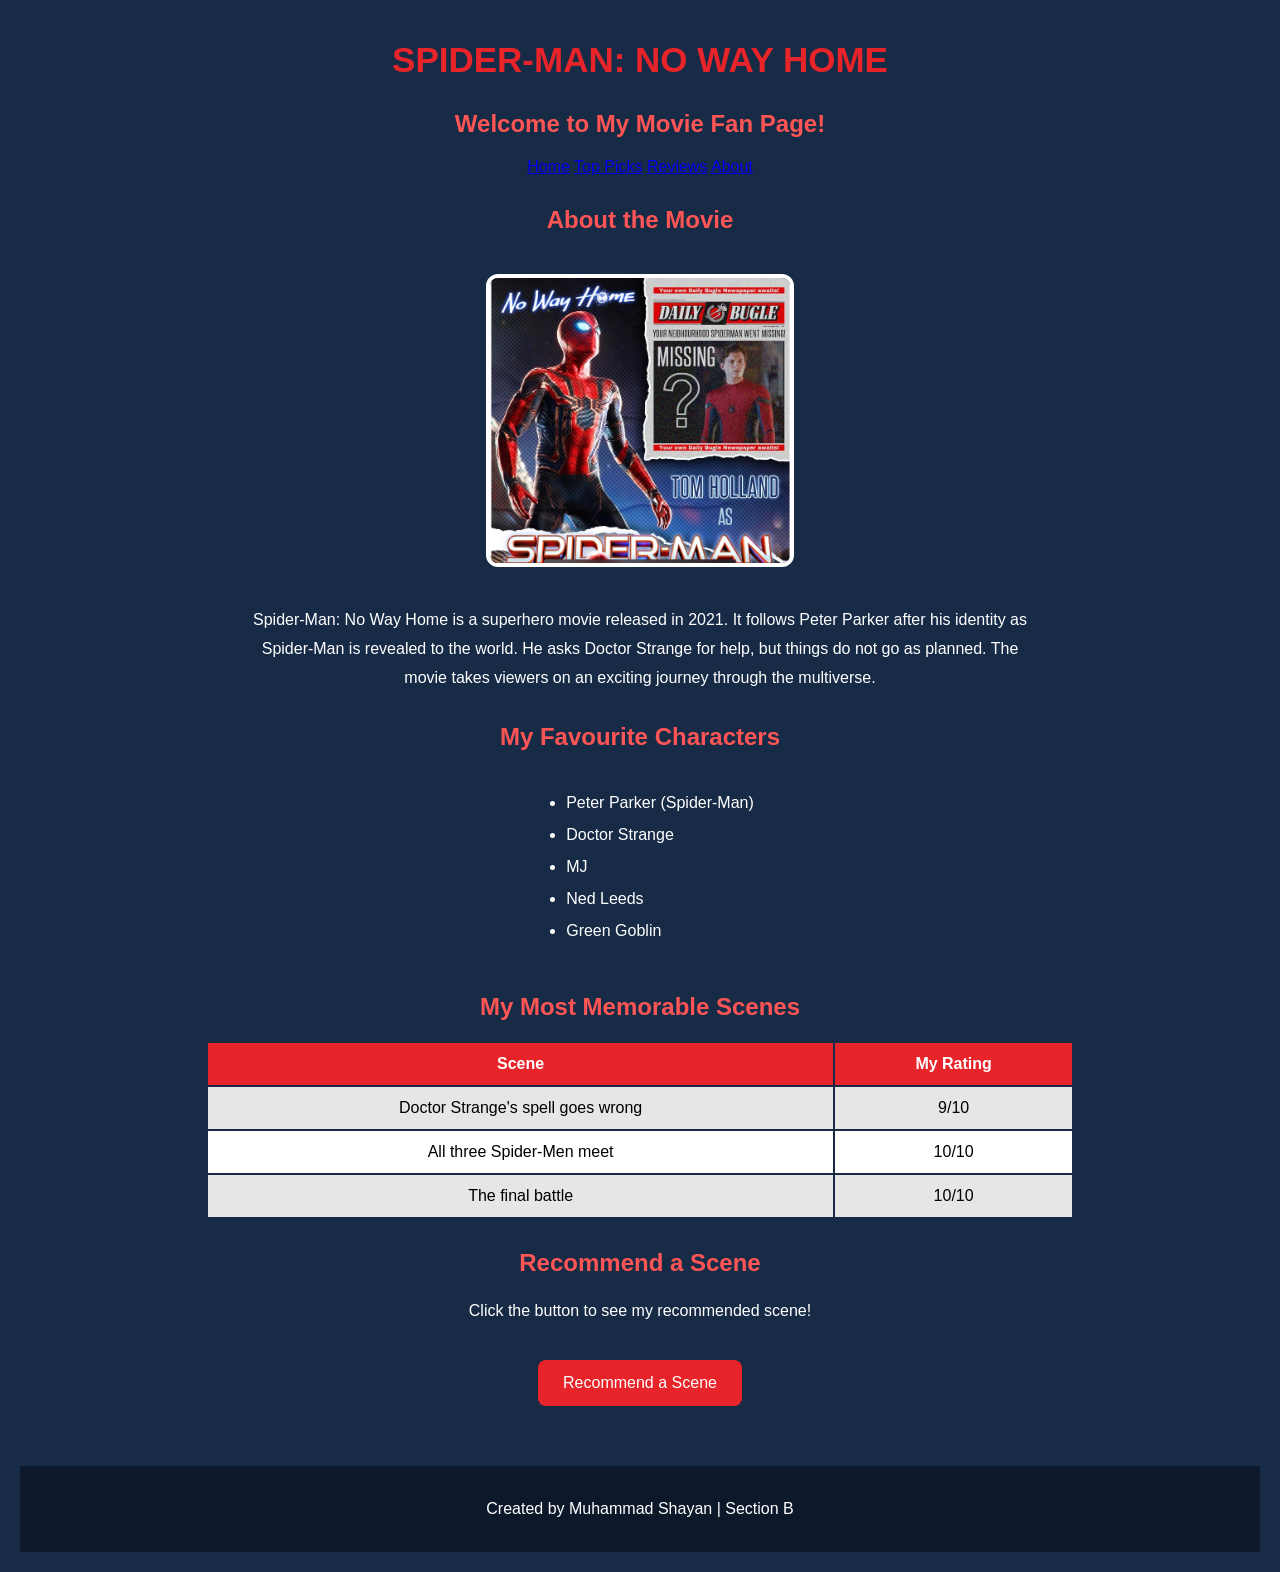
<file: B_26i3068_lab11/Movie_fanpage/index.html>
<!--
Name: Muhammad Shayan
Roll Number: i263068
Section: B
Theme: Movie Fan Page
-->

<!DOCTYPE html>
<html lang="en">

<head>
    <meta charset="UTF-8">
    <meta name="viewport" content="width=device-width, initial-scale=1.0">

    <title>Spider-Man: No Way Home</title>

    <link rel="stylesheet" href="style.css">
</head>

<body>

    <header>
        <h1>SPIDER-MAN: NO WAY HOME</h1>
        <h2>Welcome to My Movie Fan Page!</h2>
    </header>
    <nav>
    <a href="index.html">Home</a>
    <a href="toppicks.html">Top Picks</a>
    <a href="reviews.html">Reviews</a>
    <a href="about.html">About</a>
     </nav>
    <main>

        <h2>About the Movie</h2>

        <img src="image/spiderman.png.png" alt="Spider-Man">

        <p>
            Spider-Man: No Way Home is a superhero movie released in 2021.
            It follows Peter Parker after his identity as Spider-Man is
            revealed to the world. He asks Doctor Strange for help, but
            things do not go as planned. The movie takes viewers on an
            exciting journey through the multiverse.
        </p>

        <h2>My Favourite Characters</h2>

        <ul>
            <li>Peter Parker (Spider-Man)</li>
            <li>Doctor Strange</li>
            <li>MJ</li>
            <li>Ned Leeds</li>
            <li>Green Goblin</li>
        </ul>

        <h2>My Most Memorable Scenes</h2>

        <table border="1">

            <tr>
                <th>Scene</th>
                <th>My Rating</th>
            </tr>

            <tr>
                <td>Doctor Strange's spell goes wrong</td>
                <td>9/10</td>
            </tr>

            <tr>
                <td>All three Spider-Men meet</td>
                <td>10/10</td>
            </tr>

            <tr>
                <td>The final battle</td>
                <td>10/10</td>
            </tr>

        </table>

        <h2>Recommend a Scene</h2>

        <p>Click the button to see my recommended scene!</p>

        <button onclick="recommendScene()">
            Recommend a Scene
        </button>

    </main>

    <footer>
        <p>Created by Muhammad Shayan | Section B</p>
    </footer>

    <script>

        function recommendScene() {

            console.log("Spider-Man scene recommended!");

            window.alert(
                "I recommend the scene where all three Spider-Men meet!"
            );

        }

    </script>

</body>
</html>
</file>
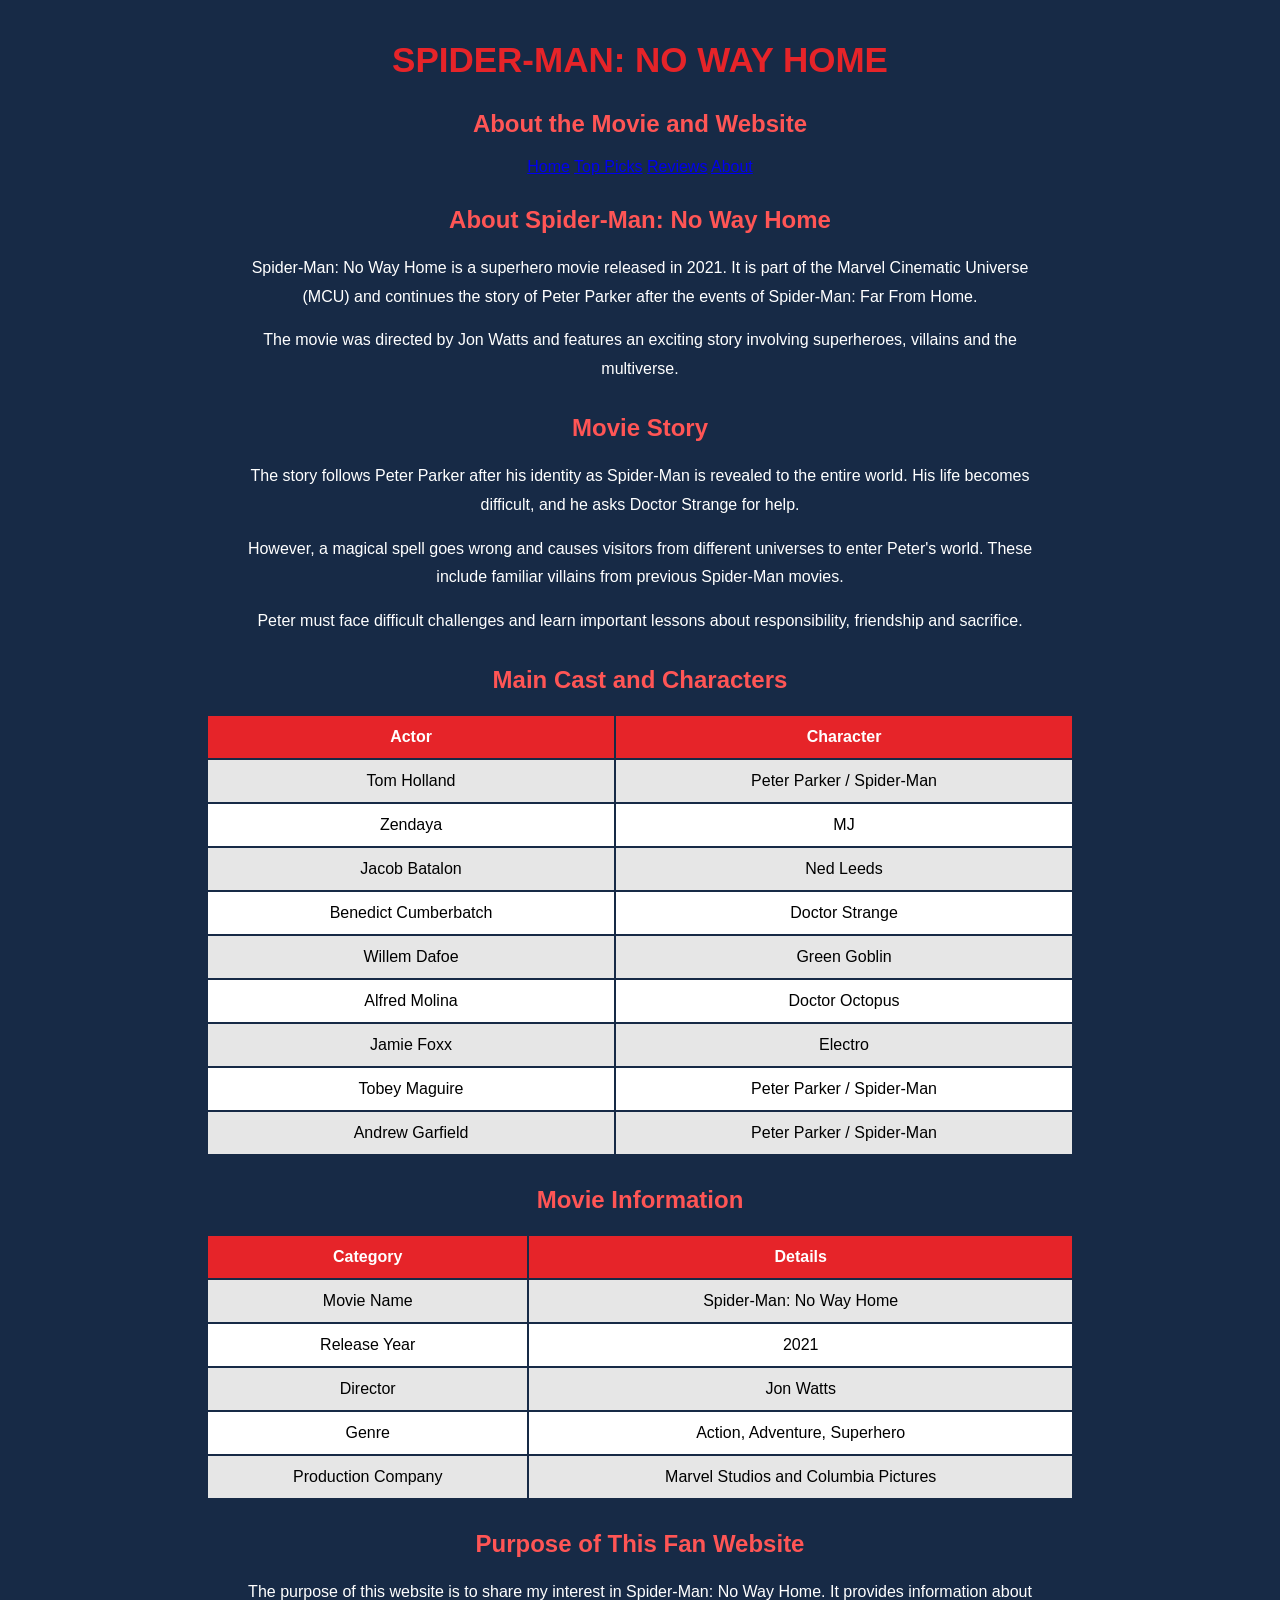
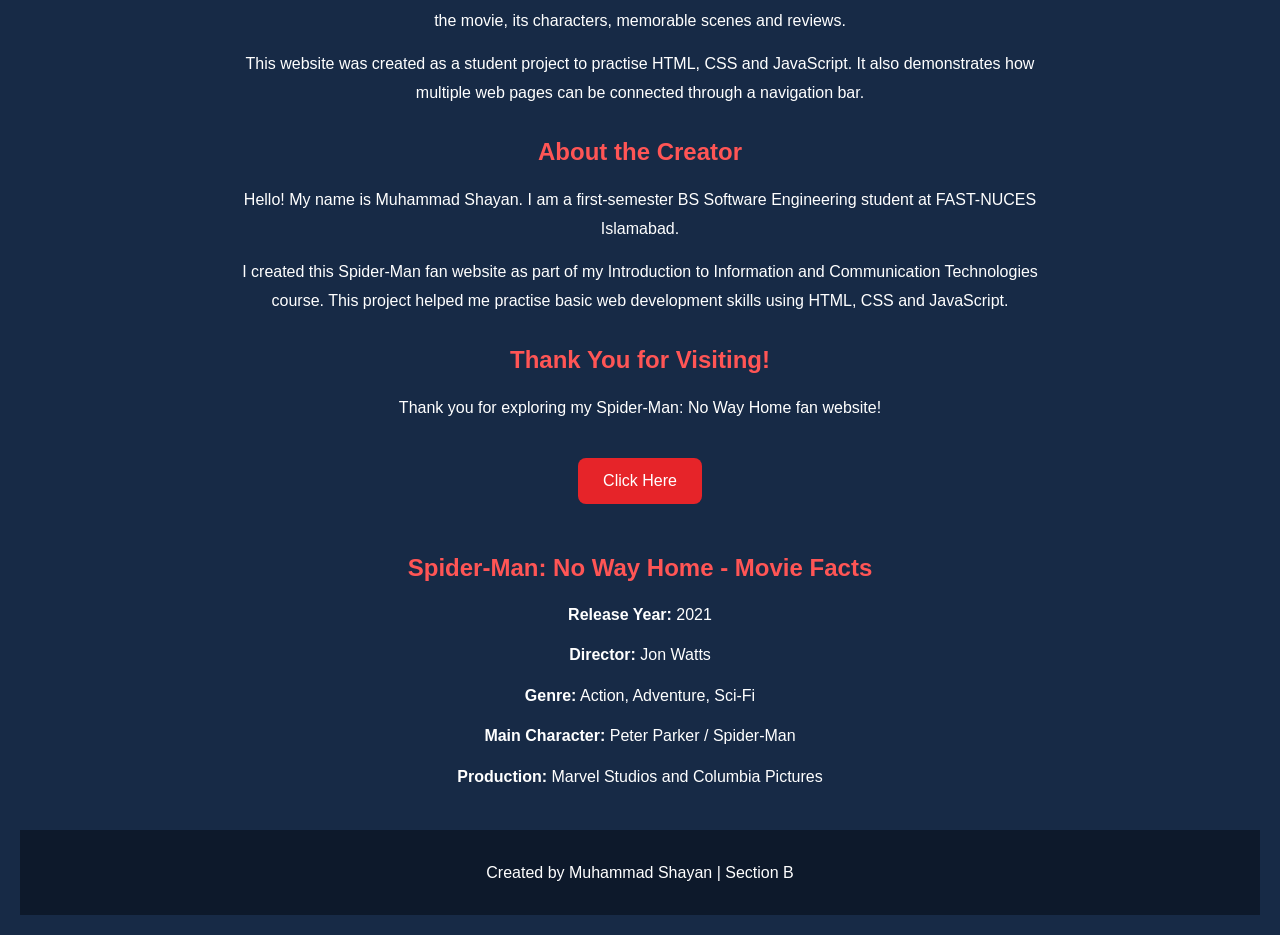
<file: about.html>
<!DOCTYPE html>
<html lang="en">

<head>
    <meta charset="UTF-8">
    <meta name="viewport" content="width=device-width, initial-scale=1.0">

    <title>About | Spider-Man: No Way Home</title>

    <link rel="stylesheet" href="style.css">
</head>

<body>

    <!-- Header -->
    <header>
        <h1>SPIDER-MAN: NO WAY HOME</h1>
        <h2>About the Movie and Website</h2>
    </header>


    <!-- Navigation Bar -->
    <nav>
        <a href="index.html">Home</a>
        <a href="toppicks.html">Top Picks</a>
        <a href="reviews.html">Reviews</a>
        <a href="about.html">About</a>
    </nav>


    <main>

        <!-- About the Movie -->
        <h2>About Spider-Man: No Way Home</h2>

        <p>
            Spider-Man: No Way Home is a superhero movie
            released in 2021. It is part of the Marvel
            Cinematic Universe (MCU) and continues the story
            of Peter Parker after the events of Spider-Man:
            Far From Home.
        </p>

        <p>
            The movie was directed by Jon Watts and features
            an exciting story involving superheroes,
            villains and the multiverse.
        </p>


        <!-- Movie Story -->
        <h2>Movie Story</h2>

        <p>
            The story follows Peter Parker after his identity
            as Spider-Man is revealed to the entire world.
            His life becomes difficult, and he asks
            Doctor Strange for help.
        </p>

        <p>
            However, a magical spell goes wrong and causes
            visitors from different universes to enter
            Peter's world. These include familiar villains
            from previous Spider-Man movies.
        </p>

        <p>
            Peter must face difficult challenges and learn
            important lessons about responsibility,
            friendship and sacrifice.
        </p>


        <!-- Main Cast -->
        <h2>Main Cast and Characters</h2>

        <table border="1">

            <tr>
                <th>Actor</th>
                <th>Character</th>
            </tr>

            <tr>
                <td>Tom Holland</td>
                <td>Peter Parker / Spider-Man</td>
            </tr>

            <tr>
                <td>Zendaya</td>
                <td>MJ</td>
            </tr>

            <tr>
                <td>Jacob Batalon</td>
                <td>Ned Leeds</td>
            </tr>

            <tr>
                <td>Benedict Cumberbatch</td>
                <td>Doctor Strange</td>
            </tr>

            <tr>
                <td>Willem Dafoe</td>
                <td>Green Goblin</td>
            </tr>

            <tr>
                <td>Alfred Molina</td>
                <td>Doctor Octopus</td>
            </tr>

            <tr>
                <td>Jamie Foxx</td>
                <td>Electro</td>
            </tr>

            <tr>
                <td>Tobey Maguire</td>
                <td>Peter Parker / Spider-Man</td>
            </tr>

            <tr>
                <td>Andrew Garfield</td>
                <td>Peter Parker / Spider-Man</td>
            </tr>

        </table>


        <!-- Movie Information -->
        <h2>Movie Information</h2>

        <table border="1">

            <tr>
                <th>Category</th>
                <th>Details</th>
            </tr>

            <tr>
                <td>Movie Name</td>
                <td>Spider-Man: No Way Home</td>
            </tr>

            <tr>
                <td>Release Year</td>
                <td>2021</td>
            </tr>

            <tr>
                <td>Director</td>
                <td>Jon Watts</td>
            </tr>

            <tr>
                <td>Genre</td>
                <td>Action, Adventure, Superhero</td>
            </tr>

            <tr>
                <td>Production Company</td>
                <td>Marvel Studios and Columbia Pictures</td>
            </tr>

        </table>


        <!-- Purpose of Website -->
        <h2>Purpose of This Fan Website</h2>

        <p>
            The purpose of this website is to share my
            interest in Spider-Man: No Way Home.
            It provides information about the movie,
            its characters, memorable scenes and reviews.
        </p>

        <p>
            This website was created as a student project
            to practise HTML, CSS and JavaScript.
            It also demonstrates how multiple web pages
            can be connected through a navigation bar.
        </p>


        <!-- About Creator -->
        <h2>About the Creator</h2>

        <p>
            Hello! My name is Muhammad Shayan.
            I am a first-semester BS Software Engineering
            student at FAST-NUCES Islamabad.
        </p>

        <p>
            I created this Spider-Man fan website as part
            of my Introduction to Information and
            Communication Technologies course.
            This project helped me practise basic web
            development skills using HTML, CSS and JavaScript.
        </p>


        <!-- JavaScript Button -->
        <h2>Thank You for Visiting!</h2>

        <p>
            Thank you for exploring my Spider-Man:
            No Way Home fan website!
        </p>

        <button onclick="showMessage()">
            Click Here
        </button>

    </main>

    <section class="movie-facts">
    <h2>Spider-Man: No Way Home - Movie Facts</h2>

    <p><strong>Release Year:</strong> 2021</p>
    <p><strong>Director:</strong> Jon Watts</p>
    <p><strong>Genre:</strong> Action, Adventure, Sci-Fi</p>
    <p><strong>Main Character:</strong> Peter Parker / Spider-Man</p>
    <p><strong>Production:</strong> Marvel Studios and Columbia Pictures</p>
     </section>
    <!-- Footer -->
    <footer>
        <p>Created by Muhammad Shayan | Section B</p>
    </footer>


    <!-- JavaScript -->
    <script>

        function showMessage() {

            alert(
                "Thank you for visiting my Spider-Man: No Way Home fan website!"
            );

        }

    </script>

</body>
</html>
</file>
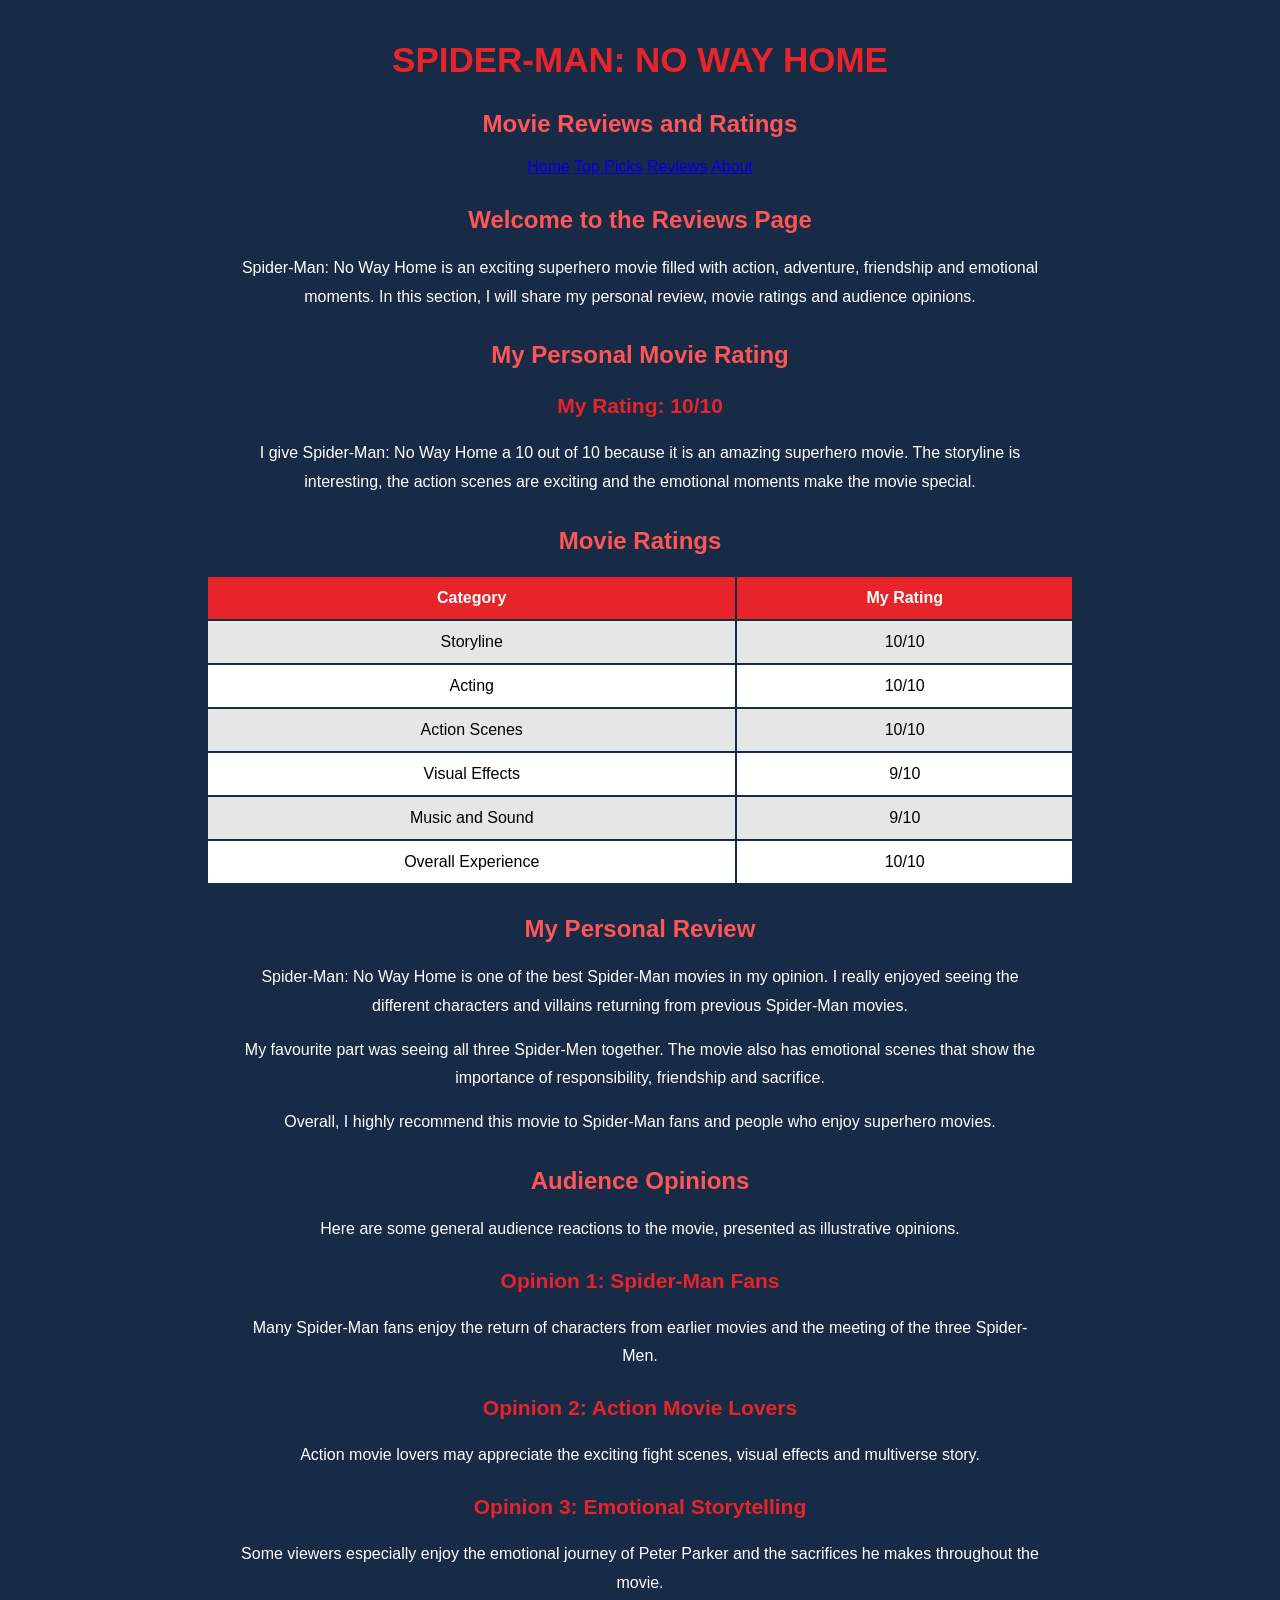
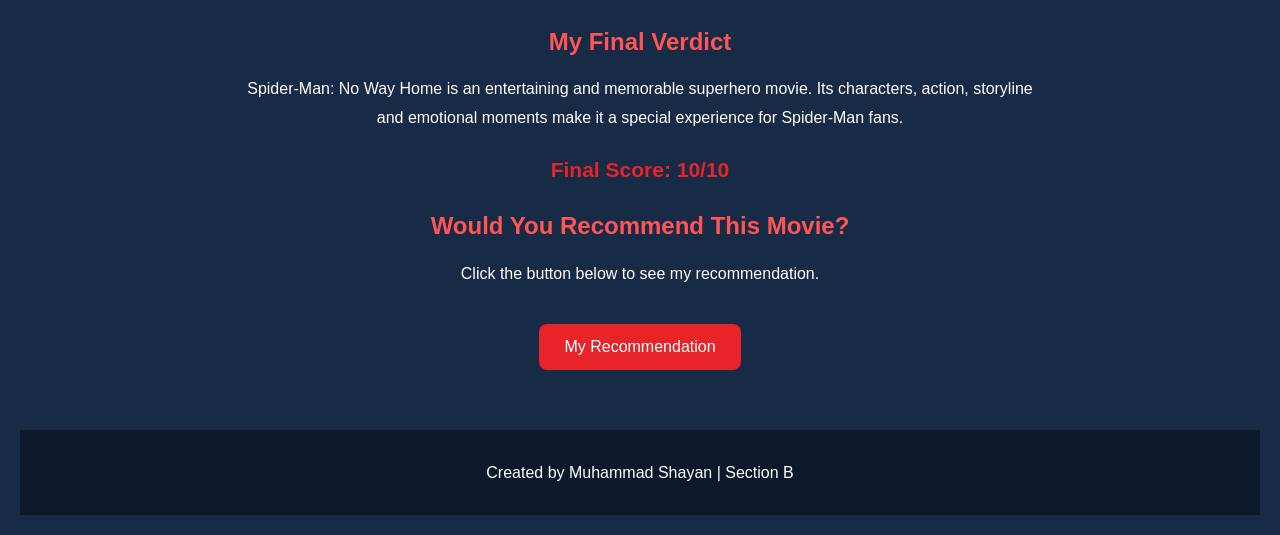
<file: reviews.html>
<!DOCTYPE html>
<html lang="en">

<head>
    <meta charset="UTF-8">
    <meta name="viewport" content="width=device-width, initial-scale=1.0">

    <title>Reviews | Spider-Man: No Way Home</title>

    <link rel="stylesheet" href="style.css">
</head>

<body>

    <!-- Header -->
    <header>
        <h1>SPIDER-MAN: NO WAY HOME</h1>
        <h2>Movie Reviews and Ratings</h2>
    </header>

    <!-- Navigation Bar -->
    <nav>
        <a href="index.html">Home</a>
        <a href="toppicks.html">Top Picks</a>
        <a href="reviews.html">Reviews</a>
        <a href="about.html">About</a>
    </nav>

    <main>

        <!-- Introduction -->
        <h2>Welcome to the Reviews Page</h2>

        <p>
            Spider-Man: No Way Home is an exciting superhero
            movie filled with action, adventure, friendship
            and emotional moments. In this section, I will
            share my personal review, movie ratings and
            audience opinions.
        </p>


        <!-- My Movie Rating -->
        <h2>My Personal Movie Rating</h2>

        <h3>My Rating: 10/10</h3>

        <p>
            I give Spider-Man: No Way Home a 10 out of 10
            because it is an amazing superhero movie.
            The storyline is interesting, the action scenes
            are exciting and the emotional moments make
            the movie special.
        </p>


        <!-- Movie Ratings Table -->
        <h2>Movie Ratings</h2>

        <table border="1">

            <tr>
                <th>Category</th>
                <th>My Rating</th>
            </tr>

            <tr>
                <td>Storyline</td>
                <td>10/10</td>
            </tr>

            <tr>
                <td>Acting</td>
                <td>10/10</td>
            </tr>

            <tr>
                <td>Action Scenes</td>
                <td>10/10</td>
            </tr>

            <tr>
                <td>Visual Effects</td>
                <td>9/10</td>
            </tr>

            <tr>
                <td>Music and Sound</td>
                <td>9/10</td>
            </tr>

            <tr>
                <td>Overall Experience</td>
                <td>10/10</td>
            </tr>

        </table>


        <!-- My Review -->
        <h2>My Personal Review</h2>

        <p>
            Spider-Man: No Way Home is one of the best
            Spider-Man movies in my opinion. I really enjoyed
            seeing the different characters and villains
            returning from previous Spider-Man movies.
        </p>

        <p>
            My favourite part was seeing all three Spider-Men
            together. The movie also has emotional scenes
            that show the importance of responsibility,
            friendship and sacrifice.
        </p>

        <p>
            Overall, I highly recommend this movie to
            Spider-Man fans and people who enjoy superhero
            movies.
        </p>


        <!-- Audience Opinions -->
        <h2>Audience Opinions</h2>

        <p>
            Here are some general audience reactions to
            the movie, presented as illustrative opinions.
        </p>

        <h3>Opinion 1: Spider-Man Fans</h3>

        <p>
            Many Spider-Man fans enjoy the return of
            characters from earlier movies and the meeting
            of the three Spider-Men.
        </p>

        <h3>Opinion 2: Action Movie Lovers</h3>

        <p>
            Action movie lovers may appreciate the exciting
            fight scenes, visual effects and multiverse story.
        </p>

        <h3>Opinion 3: Emotional Storytelling</h3>

        <p>
            Some viewers especially enjoy the emotional
            journey of Peter Parker and the sacrifices
            he makes throughout the movie.
        </p>


        <!-- Final Verdict -->
        <h2>My Final Verdict</h2>

        <p>
            Spider-Man: No Way Home is an entertaining
            and memorable superhero movie. Its characters,
            action, storyline and emotional moments make
            it a special experience for Spider-Man fans.
        </p>

        <h3>Final Score: 10/10</h3>


        <!-- JavaScript Button -->
        <h2>Would You Recommend This Movie?</h2>

        <p>
            Click the button below to see my recommendation.
        </p>

        <button onclick="showRecommendation()">
            My Recommendation
        </button>

    </main>


    <!-- Footer -->
    <footer>
        <p>Created by Muhammad Shayan | Section B</p>
    </footer>


    <!-- JavaScript -->
    <script>

        function showRecommendation() {

            alert(
                "Yes! I highly recommend Spider-Man: No Way Home. It is an amazing movie!"
            );

        }

    </script>

</body>
</html>
</file>
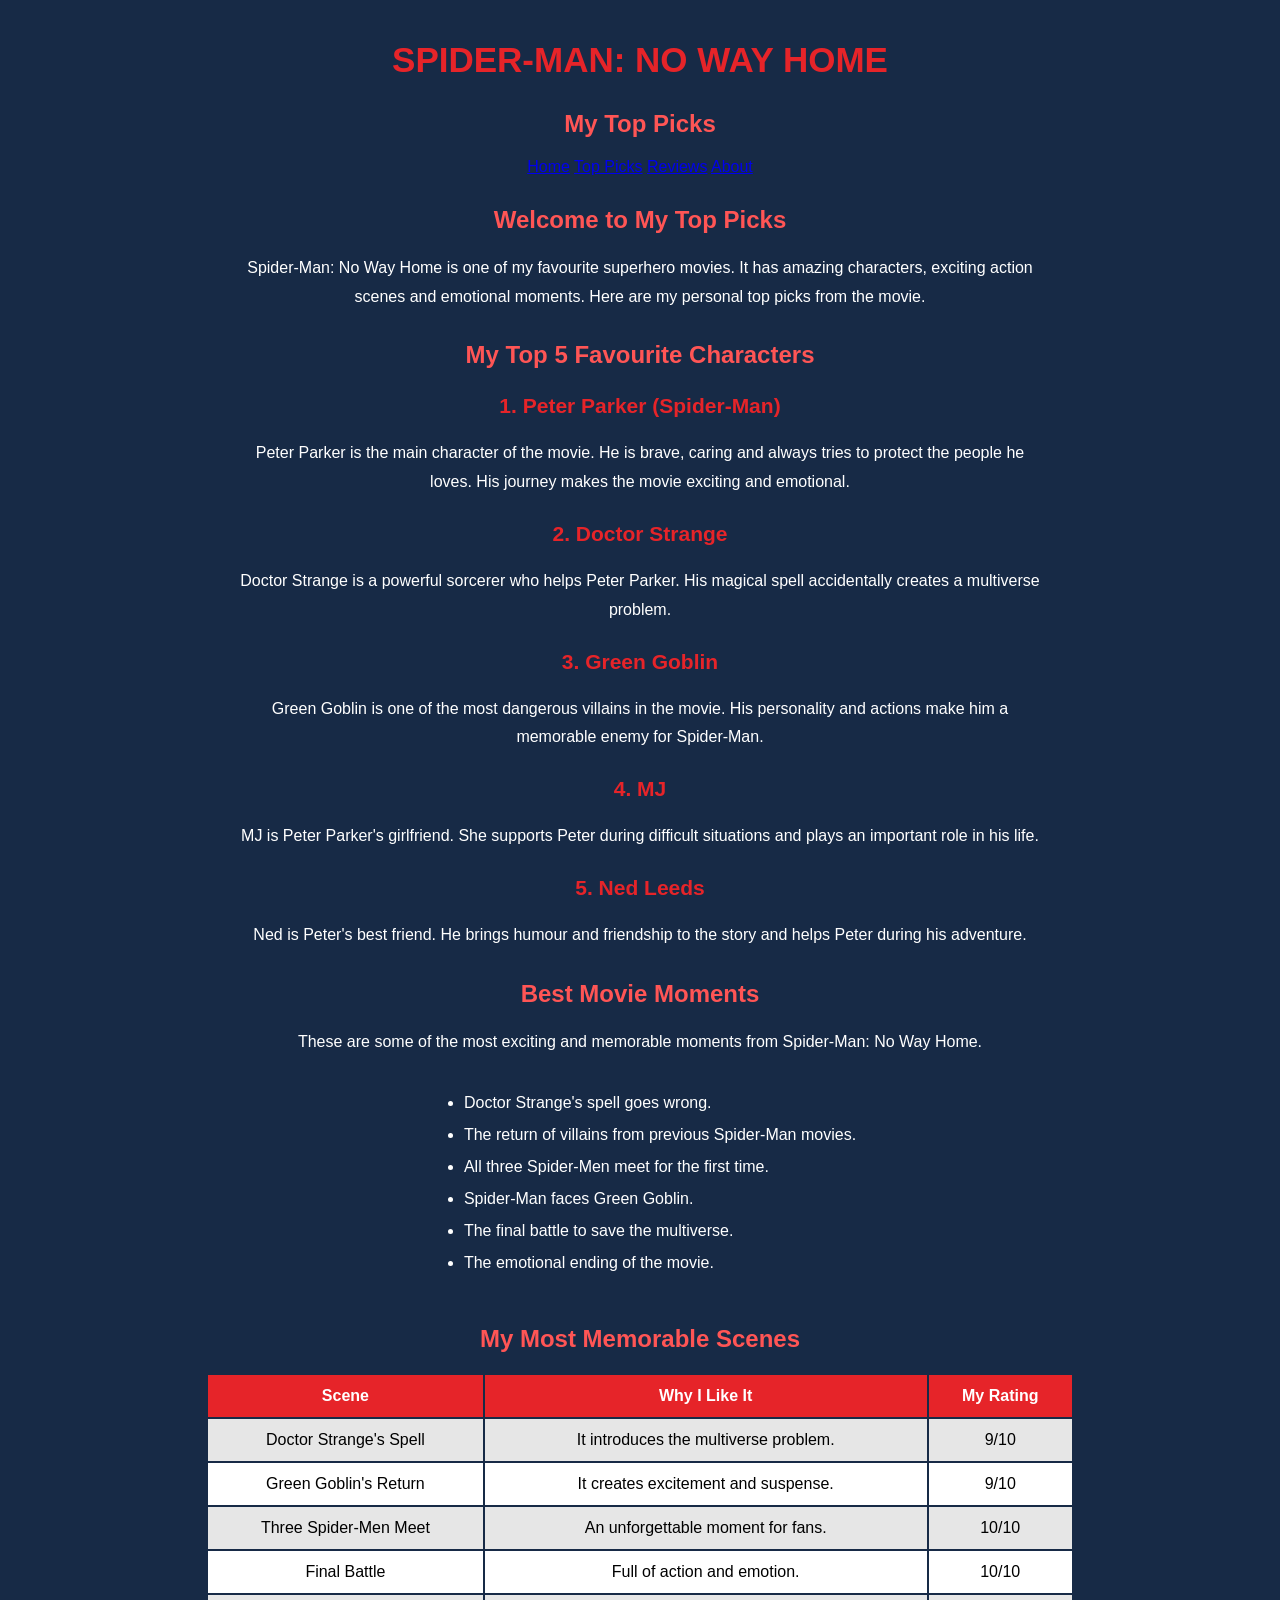
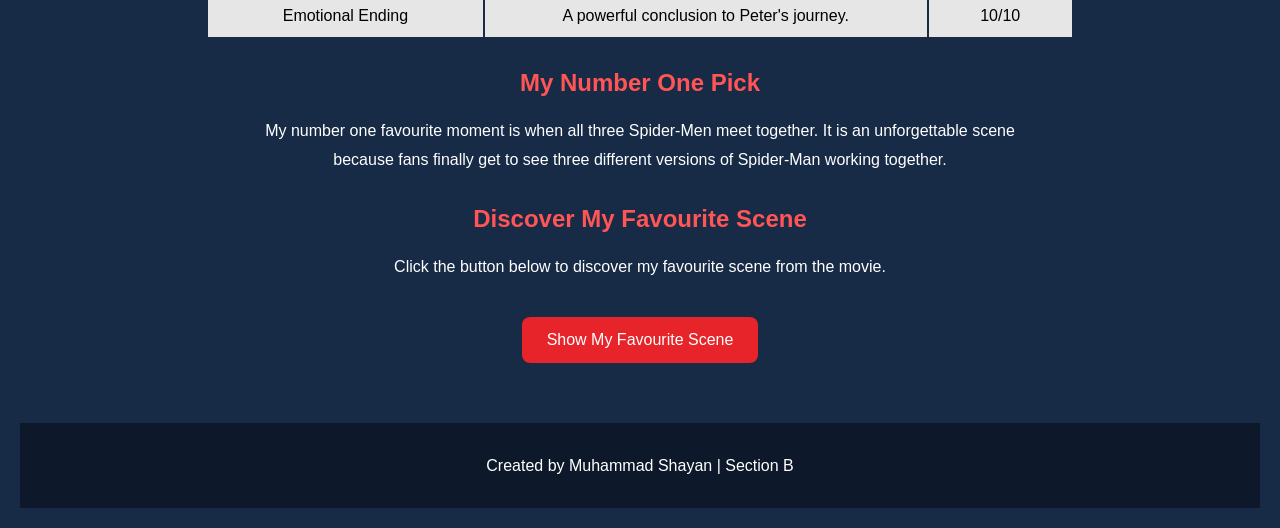
<file: toppicks.html>
<!DOCTYPE html>
<html lang="en">

<head>
    <meta charset="UTF-8">
    <meta name="viewport" content="width=device-width, initial-scale=1.0">

    <title>Top Picks | Spider-Man: No Way Home</title>

    <link rel="stylesheet" href="style.css">
</head>

<body>

    <!-- Header -->
    <header>
        <h1>SPIDER-MAN: NO WAY HOME</h1>
        <h2>My Top Picks</h2>
    </header>

    <!-- Navigation Bar -->
    <nav>
        <a href="index.html">Home</a>
        <a href="toppicks.html">Top Picks</a>
        <a href="reviews.html">Reviews</a>
        <a href="about.html">About</a>
    </nav>

    <main>

        <!-- Introduction -->
        <h2>Welcome to My Top Picks</h2>

        <p>
            Spider-Man: No Way Home is one of my favourite
            superhero movies. It has amazing characters,
            exciting action scenes and emotional moments.
            Here are my personal top picks from the movie.
        </p>

        <!-- Favourite Characters -->
        <h2>My Top 5 Favourite Characters</h2>

        <h3>1. Peter Parker (Spider-Man)</h3>

        <p>
            Peter Parker is the main character of the movie.
            He is brave, caring and always tries to protect
            the people he loves. His journey makes the movie
            exciting and emotional.
        </p>

        <h3>2. Doctor Strange</h3>

        <p>
            Doctor Strange is a powerful sorcerer who helps
            Peter Parker. His magical spell accidentally
            creates a multiverse problem.
        </p>

        <h3>3. Green Goblin</h3>

        <p>
            Green Goblin is one of the most dangerous villains
            in the movie. His personality and actions make
            him a memorable enemy for Spider-Man.
        </p>

        <h3>4. MJ</h3>

        <p>
            MJ is Peter Parker's girlfriend. She supports
            Peter during difficult situations and plays
            an important role in his life.
        </p>

        <h3>5. Ned Leeds</h3>

        <p>
            Ned is Peter's best friend. He brings humour
            and friendship to the story and helps Peter
            during his adventure.
        </p>


        <!-- Best Movie Moments -->
        <h2>Best Movie Moments</h2>

        <p>
            These are some of the most exciting and memorable
            moments from Spider-Man: No Way Home.
        </p>

        <ul>
            <li>Doctor Strange's spell goes wrong.</li>

            <li>The return of villains from previous
                Spider-Man movies.</li>

            <li>All three Spider-Men meet for the first time.</li>

            <li>Spider-Man faces Green Goblin.</li>

            <li>The final battle to save the multiverse.</li>

            <li>The emotional ending of the movie.</li>
        </ul>


        <!-- Memorable Scenes -->
        <h2>My Most Memorable Scenes</h2>

        <table border="1">

            <tr>
                <th>Scene</th>
                <th>Why I Like It</th>
                <th>My Rating</th>
            </tr>

            <tr>
                <td>Doctor Strange's Spell</td>
                <td>It introduces the multiverse problem.</td>
                <td>9/10</td>
            </tr>

            <tr>
                <td>Green Goblin's Return</td>
                <td>It creates excitement and suspense.</td>
                <td>9/10</td>
            </tr>

            <tr>
                <td>Three Spider-Men Meet</td>
                <td>An unforgettable moment for fans.</td>
                <td>10/10</td>
            </tr>

            <tr>
                <td>Final Battle</td>
                <td>Full of action and emotion.</td>
                <td>10/10</td>
            </tr>

            <tr>
                <td>Emotional Ending</td>
                <td>A powerful conclusion to Peter's journey.</td>
                <td>10/10</td>
            </tr>

        </table>


        <!-- Number One Pick -->
        <h2>My Number One Pick</h2>

        <p>
            My number one favourite moment is when all three
            Spider-Men meet together. It is an unforgettable
            scene because fans finally get to see three
            different versions of Spider-Man working together.
        </p>

        <!-- JavaScript Button -->
        <h2>Discover My Favourite Scene</h2>

        <p>
            Click the button below to discover my favourite
            scene from the movie.
        </p>

        <button onclick="showFavouriteScene()">
            Show My Favourite Scene
        </button>

    </main>


    <!-- Footer -->
    <footer>
        <p>Created by Muhammad Shayan | Section B</p>
    </footer>


    <!-- JavaScript -->
    <script>

        function showFavouriteScene() {

            alert(
                "My favourite scene is when all three Spider-Men meet together!"
            );

        }

    </script>

</body>
</html>
</file>
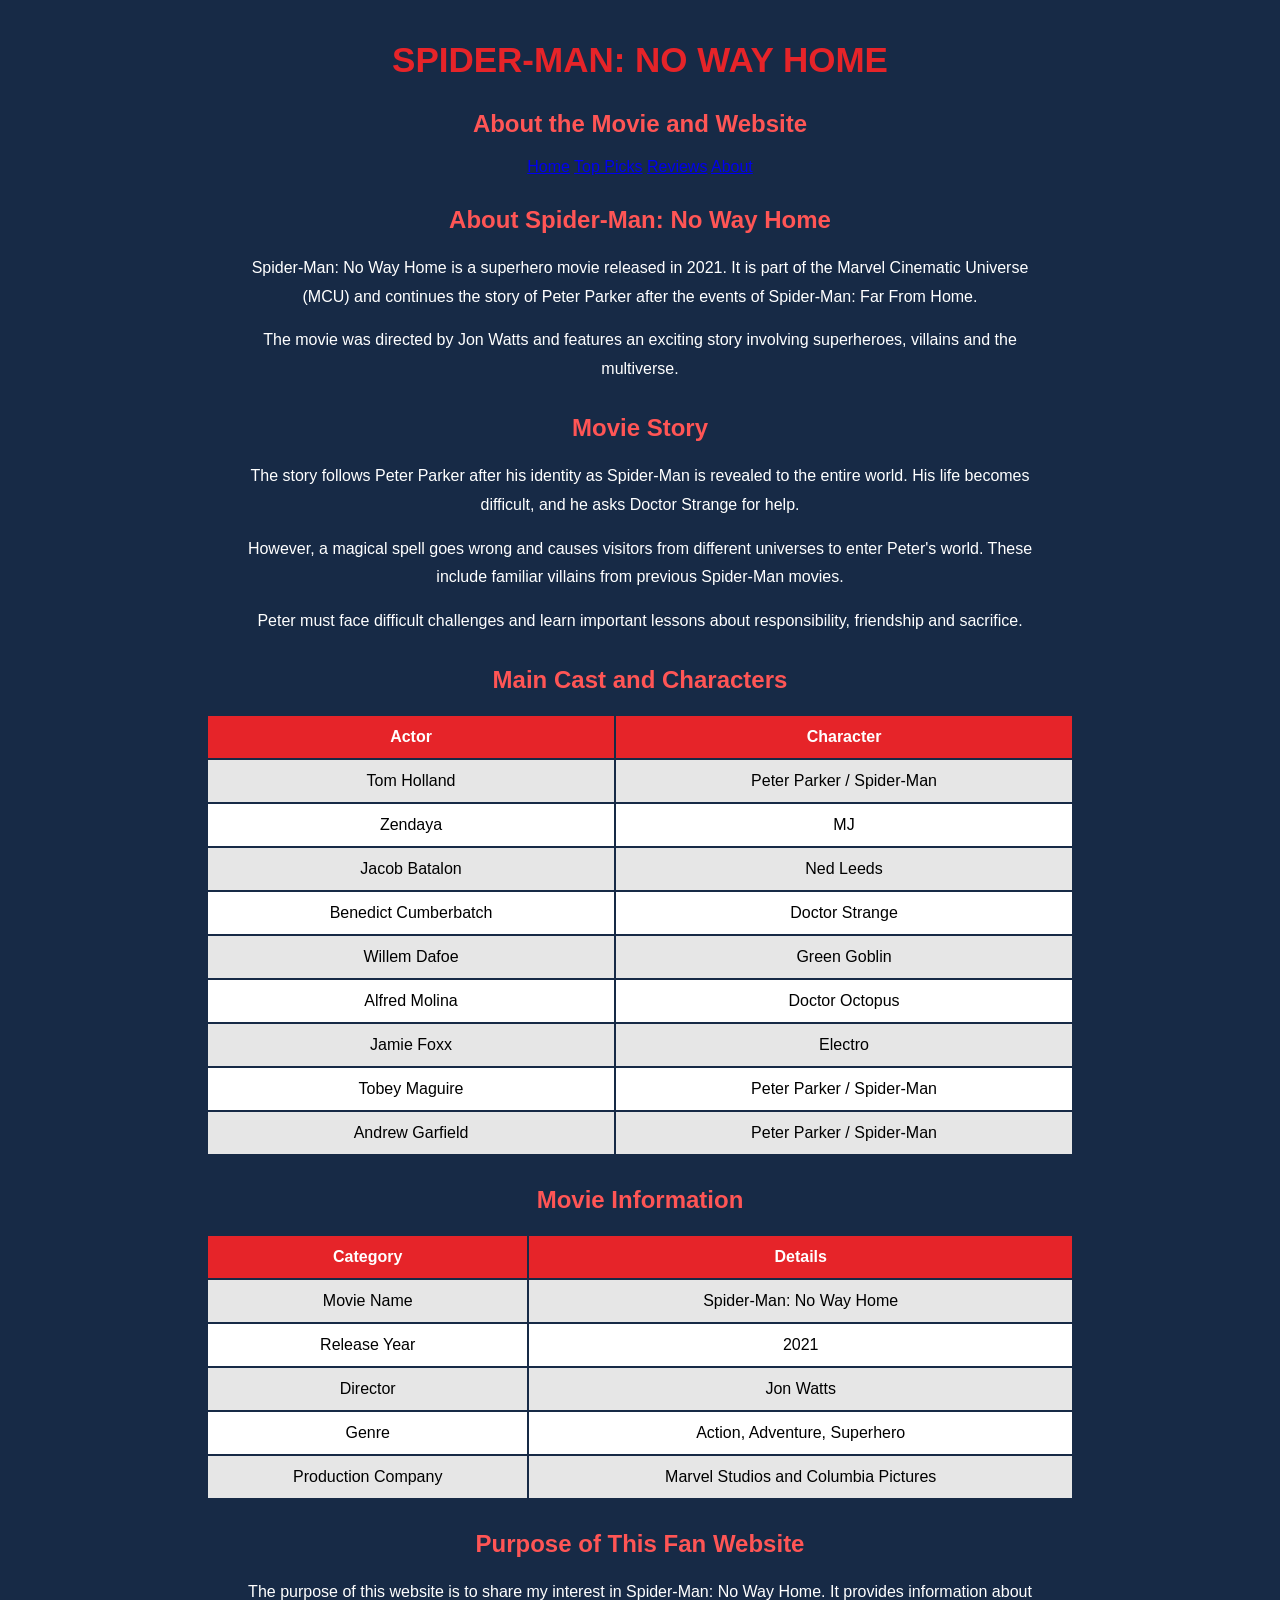
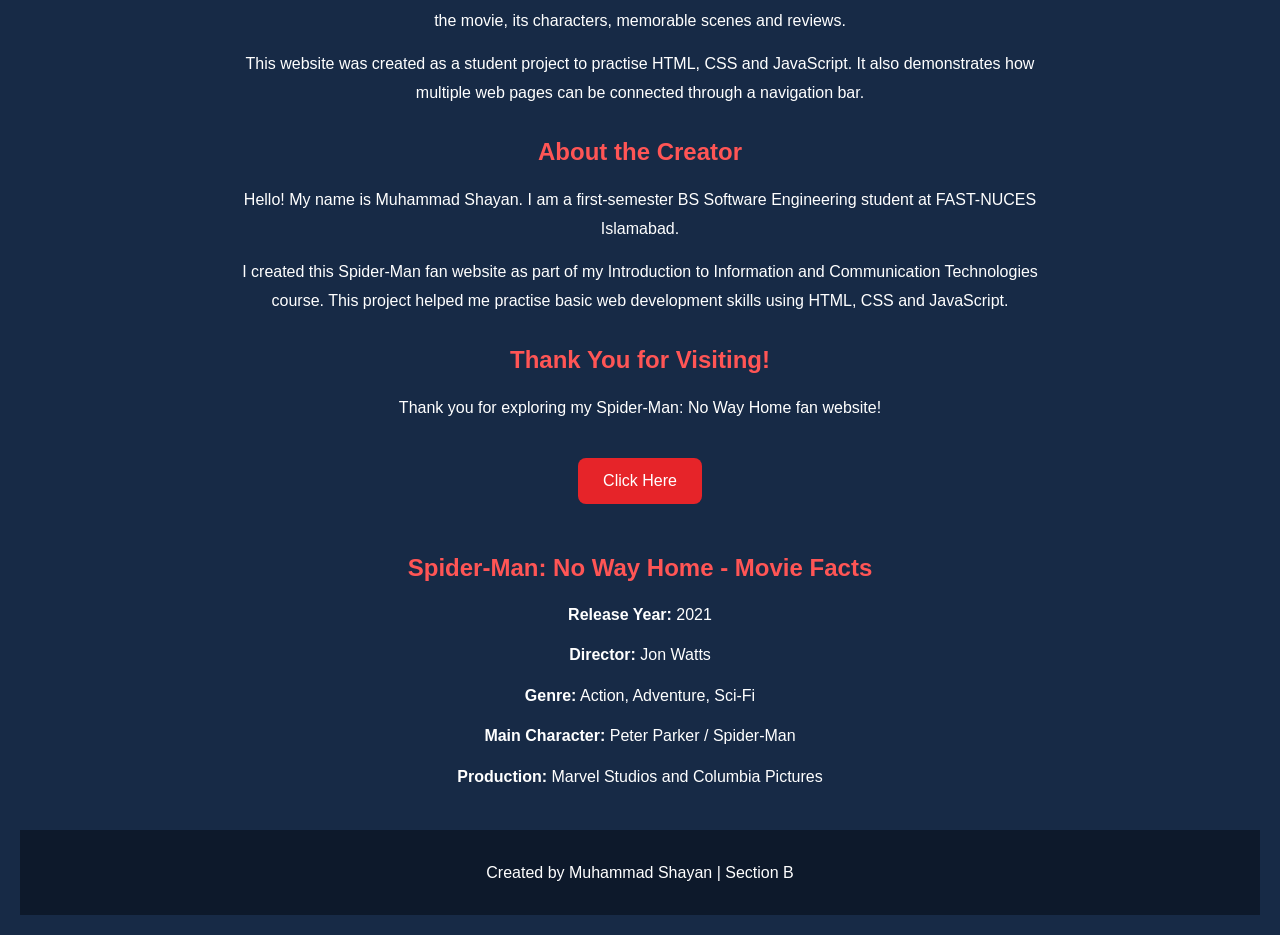
<file: B_26i3068_lab11/Movie_fanpage/about.html>
<!DOCTYPE html>
<html lang="en">

<head>
    <meta charset="UTF-8">
    <meta name="viewport" content="width=device-width, initial-scale=1.0">

    <title>About | Spider-Man: No Way Home</title>

    <link rel="stylesheet" href="style.css">
</head>

<body>

    <!-- Header -->
    <header>
        <h1>SPIDER-MAN: NO WAY HOME</h1>
        <h2>About the Movie and Website</h2>
    </header>


    <!-- Navigation Bar -->
    <nav>
        <a href="index.html">Home</a>
        <a href="toppicks.html">Top Picks</a>
        <a href="reviews.html">Reviews</a>
        <a href="about.html">About</a>
    </nav>


    <main>

        <!-- About the Movie -->
        <h2>About Spider-Man: No Way Home</h2>

        <p>
            Spider-Man: No Way Home is a superhero movie
            released in 2021. It is part of the Marvel
            Cinematic Universe (MCU) and continues the story
            of Peter Parker after the events of Spider-Man:
            Far From Home.
        </p>

        <p>
            The movie was directed by Jon Watts and features
            an exciting story involving superheroes,
            villains and the multiverse.
        </p>


        <!-- Movie Story -->
        <h2>Movie Story</h2>

        <p>
            The story follows Peter Parker after his identity
            as Spider-Man is revealed to the entire world.
            His life becomes difficult, and he asks
            Doctor Strange for help.
        </p>

        <p>
            However, a magical spell goes wrong and causes
            visitors from different universes to enter
            Peter's world. These include familiar villains
            from previous Spider-Man movies.
        </p>

        <p>
            Peter must face difficult challenges and learn
            important lessons about responsibility,
            friendship and sacrifice.
        </p>


        <!-- Main Cast -->
        <h2>Main Cast and Characters</h2>

        <table border="1">

            <tr>
                <th>Actor</th>
                <th>Character</th>
            </tr>

            <tr>
                <td>Tom Holland</td>
                <td>Peter Parker / Spider-Man</td>
            </tr>

            <tr>
                <td>Zendaya</td>
                <td>MJ</td>
            </tr>

            <tr>
                <td>Jacob Batalon</td>
                <td>Ned Leeds</td>
            </tr>

            <tr>
                <td>Benedict Cumberbatch</td>
                <td>Doctor Strange</td>
            </tr>

            <tr>
                <td>Willem Dafoe</td>
                <td>Green Goblin</td>
            </tr>

            <tr>
                <td>Alfred Molina</td>
                <td>Doctor Octopus</td>
            </tr>

            <tr>
                <td>Jamie Foxx</td>
                <td>Electro</td>
            </tr>

            <tr>
                <td>Tobey Maguire</td>
                <td>Peter Parker / Spider-Man</td>
            </tr>

            <tr>
                <td>Andrew Garfield</td>
                <td>Peter Parker / Spider-Man</td>
            </tr>

        </table>


        <!-- Movie Information -->
        <h2>Movie Information</h2>

        <table border="1">

            <tr>
                <th>Category</th>
                <th>Details</th>
            </tr>

            <tr>
                <td>Movie Name</td>
                <td>Spider-Man: No Way Home</td>
            </tr>

            <tr>
                <td>Release Year</td>
                <td>2021</td>
            </tr>

            <tr>
                <td>Director</td>
                <td>Jon Watts</td>
            </tr>

            <tr>
                <td>Genre</td>
                <td>Action, Adventure, Superhero</td>
            </tr>

            <tr>
                <td>Production Company</td>
                <td>Marvel Studios and Columbia Pictures</td>
            </tr>

        </table>


        <!-- Purpose of Website -->
        <h2>Purpose of This Fan Website</h2>

        <p>
            The purpose of this website is to share my
            interest in Spider-Man: No Way Home.
            It provides information about the movie,
            its characters, memorable scenes and reviews.
        </p>

        <p>
            This website was created as a student project
            to practise HTML, CSS and JavaScript.
            It also demonstrates how multiple web pages
            can be connected through a navigation bar.
        </p>


        <!-- About Creator -->
        <h2>About the Creator</h2>

        <p>
            Hello! My name is Muhammad Shayan.
            I am a first-semester BS Software Engineering
            student at FAST-NUCES Islamabad.
        </p>

        <p>
            I created this Spider-Man fan website as part
            of my Introduction to Information and
            Communication Technologies course.
            This project helped me practise basic web
            development skills using HTML, CSS and JavaScript.
        </p>


        <!-- JavaScript Button -->
        <h2>Thank You for Visiting!</h2>

        <p>
            Thank you for exploring my Spider-Man:
            No Way Home fan website!
        </p>

        <button onclick="showMessage()">
            Click Here
        </button>

    </main>

    <section class="movie-facts">
    <h2>Spider-Man: No Way Home - Movie Facts</h2>

    <p><strong>Release Year:</strong> 2021</p>
    <p><strong>Director:</strong> Jon Watts</p>
    <p><strong>Genre:</strong> Action, Adventure, Sci-Fi</p>
    <p><strong>Main Character:</strong> Peter Parker / Spider-Man</p>
    <p><strong>Production:</strong> Marvel Studios and Columbia Pictures</p>
     </section>
    <!-- Footer -->
    <footer>
        <p>Created by Muhammad Shayan | Section B</p>
    </footer>


    <!-- JavaScript -->
    <script>

        function showMessage() {

            alert(
                "Thank you for visiting my Spider-Man: No Way Home fan website!"
            );

        }

    </script>

</body>
</html>
</file>
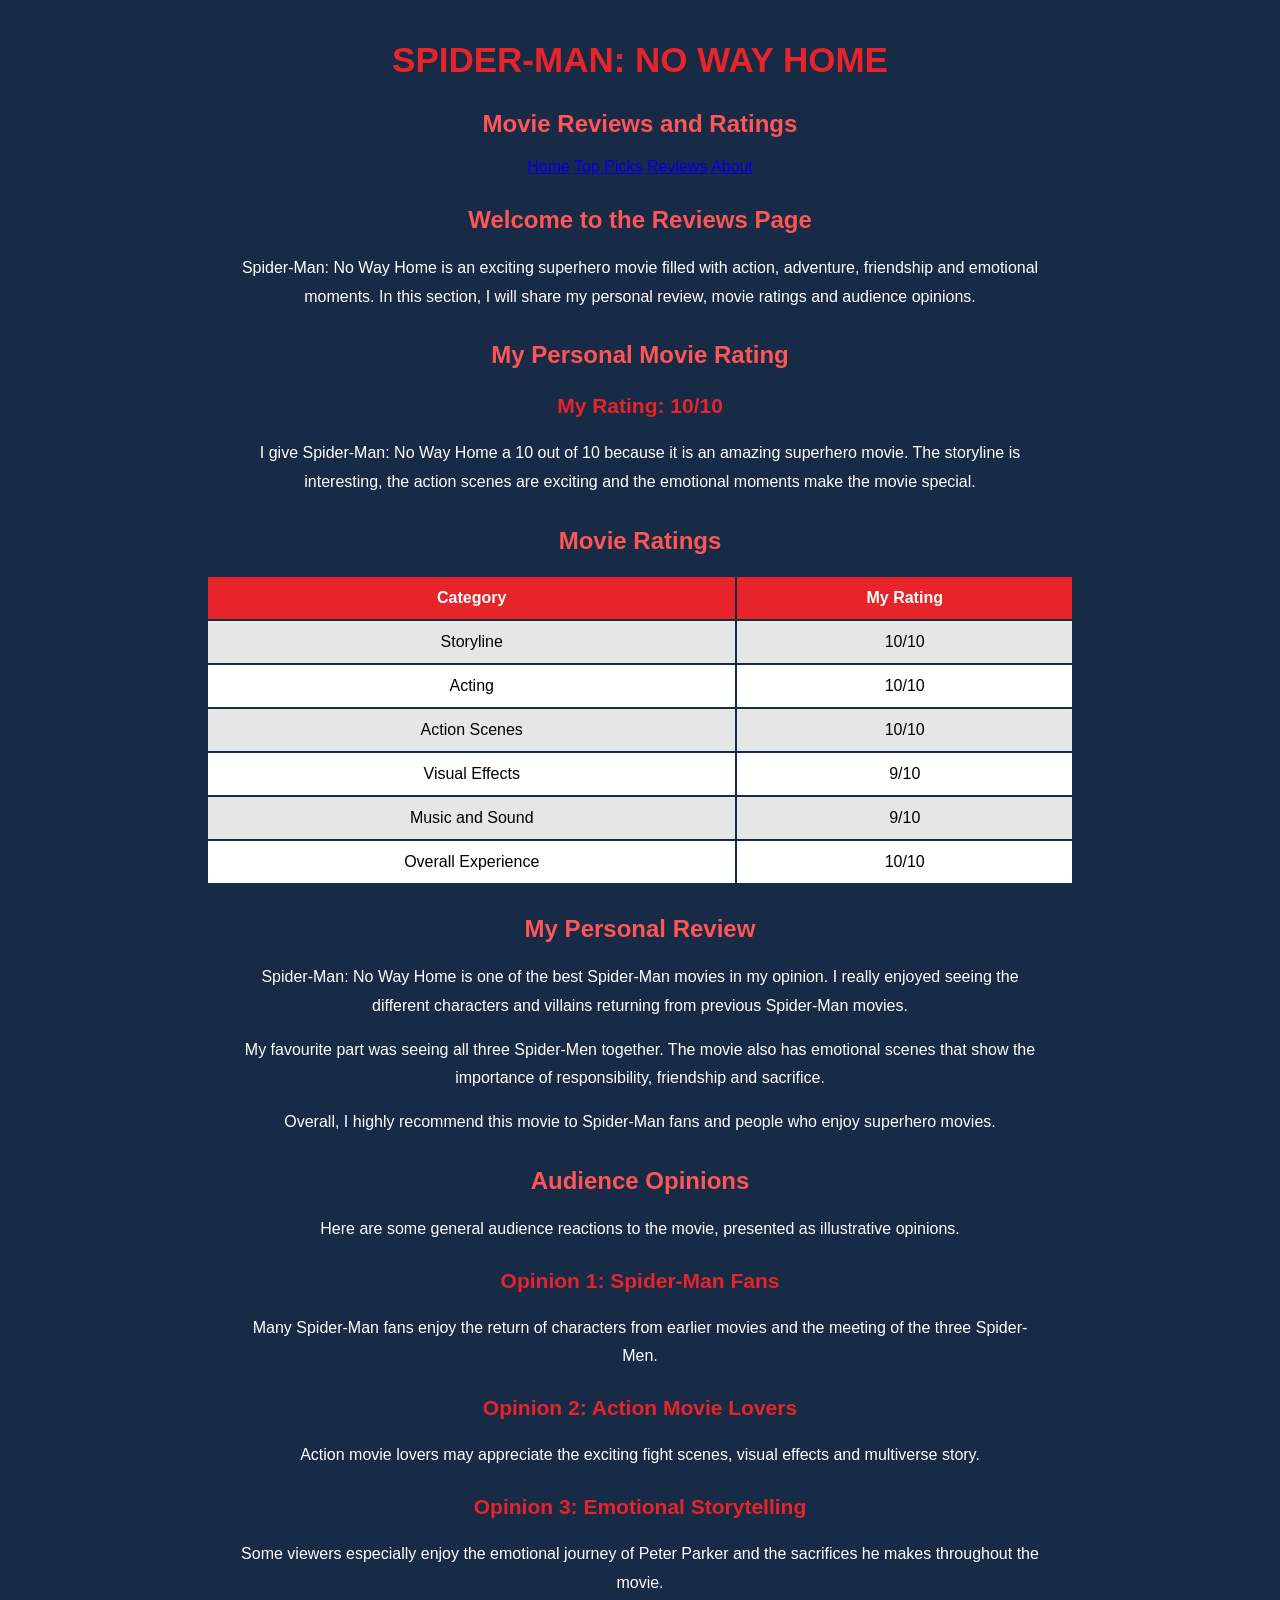
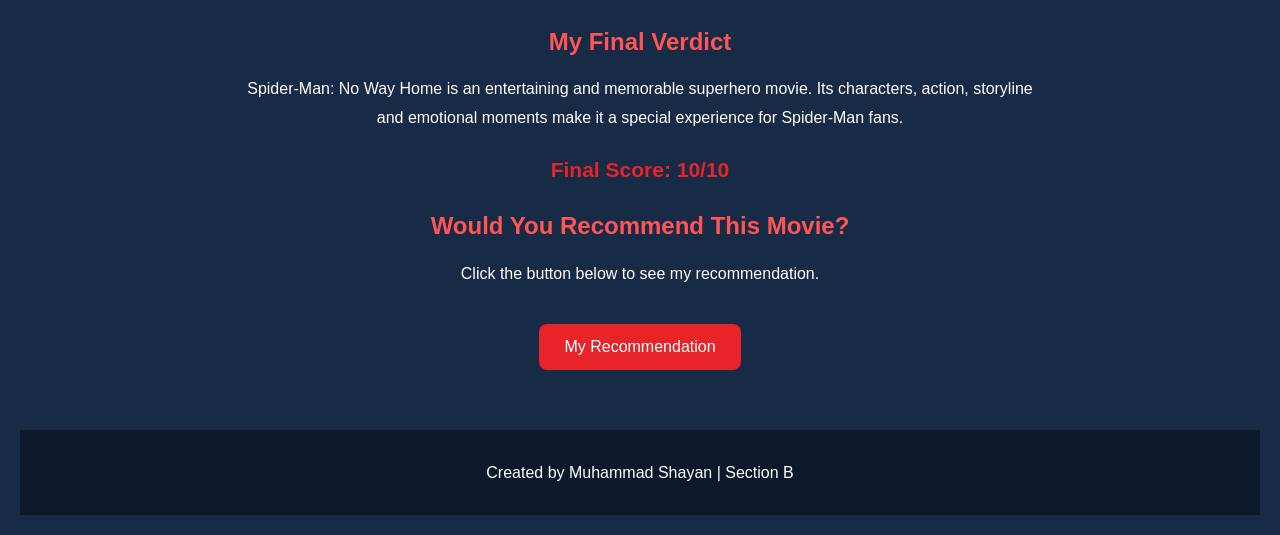
<file: B_26i3068_lab11/Movie_fanpage/reviews.html>
<!DOCTYPE html>
<html lang="en">

<head>
    <meta charset="UTF-8">
    <meta name="viewport" content="width=device-width, initial-scale=1.0">

    <title>Reviews | Spider-Man: No Way Home</title>

    <link rel="stylesheet" href="style.css">
</head>

<body>

    <!-- Header -->
    <header>
        <h1>SPIDER-MAN: NO WAY HOME</h1>
        <h2>Movie Reviews and Ratings</h2>
    </header>

    <!-- Navigation Bar -->
    <nav>
        <a href="index.html">Home</a>
        <a href="toppicks.html">Top Picks</a>
        <a href="reviews.html">Reviews</a>
        <a href="about.html">About</a>
    </nav>

    <main>

        <!-- Introduction -->
        <h2>Welcome to the Reviews Page</h2>

        <p>
            Spider-Man: No Way Home is an exciting superhero
            movie filled with action, adventure, friendship
            and emotional moments. In this section, I will
            share my personal review, movie ratings and
            audience opinions.
        </p>


        <!-- My Movie Rating -->
        <h2>My Personal Movie Rating</h2>

        <h3>My Rating: 10/10</h3>

        <p>
            I give Spider-Man: No Way Home a 10 out of 10
            because it is an amazing superhero movie.
            The storyline is interesting, the action scenes
            are exciting and the emotional moments make
            the movie special.
        </p>


        <!-- Movie Ratings Table -->
        <h2>Movie Ratings</h2>

        <table border="1">

            <tr>
                <th>Category</th>
                <th>My Rating</th>
            </tr>

            <tr>
                <td>Storyline</td>
                <td>10/10</td>
            </tr>

            <tr>
                <td>Acting</td>
                <td>10/10</td>
            </tr>

            <tr>
                <td>Action Scenes</td>
                <td>10/10</td>
            </tr>

            <tr>
                <td>Visual Effects</td>
                <td>9/10</td>
            </tr>

            <tr>
                <td>Music and Sound</td>
                <td>9/10</td>
            </tr>

            <tr>
                <td>Overall Experience</td>
                <td>10/10</td>
            </tr>

        </table>


        <!-- My Review -->
        <h2>My Personal Review</h2>

        <p>
            Spider-Man: No Way Home is one of the best
            Spider-Man movies in my opinion. I really enjoyed
            seeing the different characters and villains
            returning from previous Spider-Man movies.
        </p>

        <p>
            My favourite part was seeing all three Spider-Men
            together. The movie also has emotional scenes
            that show the importance of responsibility,
            friendship and sacrifice.
        </p>

        <p>
            Overall, I highly recommend this movie to
            Spider-Man fans and people who enjoy superhero
            movies.
        </p>


        <!-- Audience Opinions -->
        <h2>Audience Opinions</h2>

        <p>
            Here are some general audience reactions to
            the movie, presented as illustrative opinions.
        </p>

        <h3>Opinion 1: Spider-Man Fans</h3>

        <p>
            Many Spider-Man fans enjoy the return of
            characters from earlier movies and the meeting
            of the three Spider-Men.
        </p>

        <h3>Opinion 2: Action Movie Lovers</h3>

        <p>
            Action movie lovers may appreciate the exciting
            fight scenes, visual effects and multiverse story.
        </p>

        <h3>Opinion 3: Emotional Storytelling</h3>

        <p>
            Some viewers especially enjoy the emotional
            journey of Peter Parker and the sacrifices
            he makes throughout the movie.
        </p>


        <!-- Final Verdict -->
        <h2>My Final Verdict</h2>

        <p>
            Spider-Man: No Way Home is an entertaining
            and memorable superhero movie. Its characters,
            action, storyline and emotional moments make
            it a special experience for Spider-Man fans.
        </p>

        <h3>Final Score: 10/10</h3>


        <!-- JavaScript Button -->
        <h2>Would You Recommend This Movie?</h2>

        <p>
            Click the button below to see my recommendation.
        </p>

        <button onclick="showRecommendation()">
            My Recommendation
        </button>

    </main>


    <!-- Footer -->
    <footer>
        <p>Created by Muhammad Shayan | Section B</p>
    </footer>


    <!-- JavaScript -->
    <script>

        function showRecommendation() {

            alert(
                "Yes! I highly recommend Spider-Man: No Way Home. It is an amazing movie!"
            );

        }

    </script>

</body>
</html>
</file>
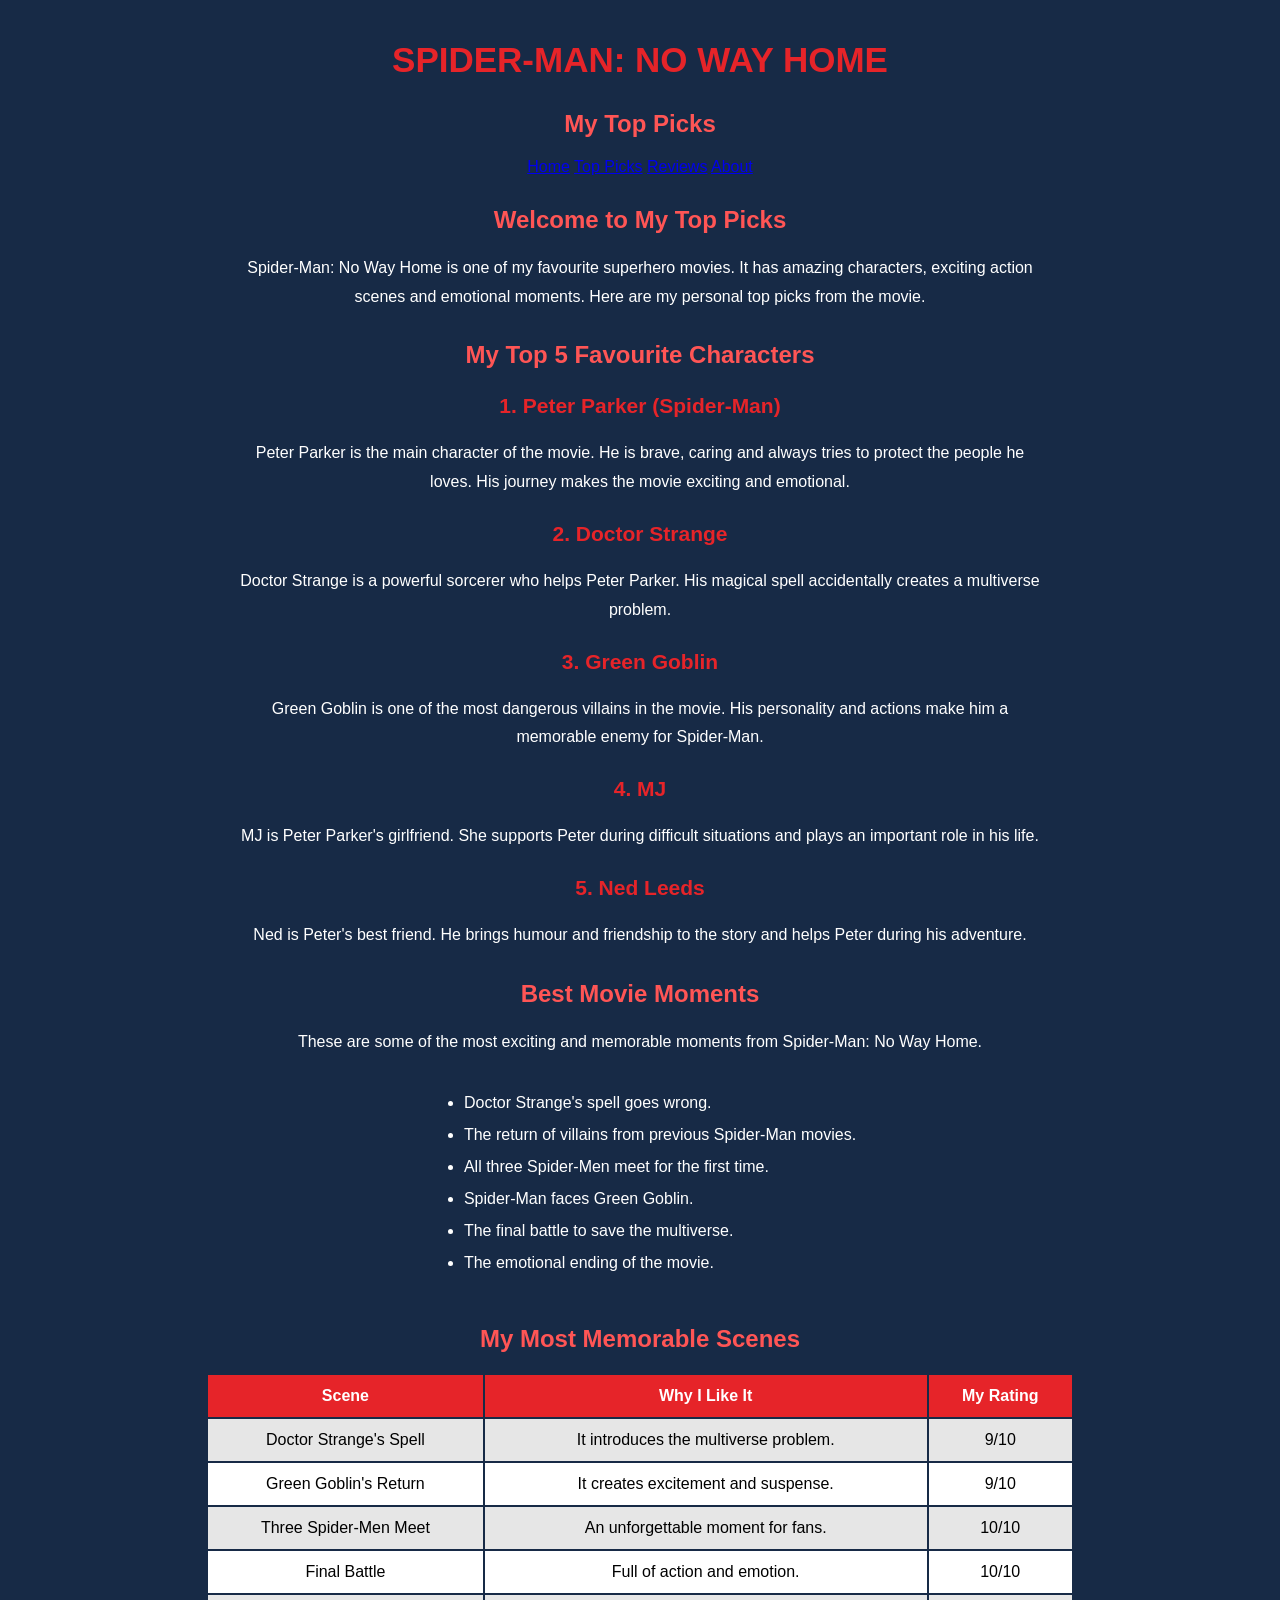
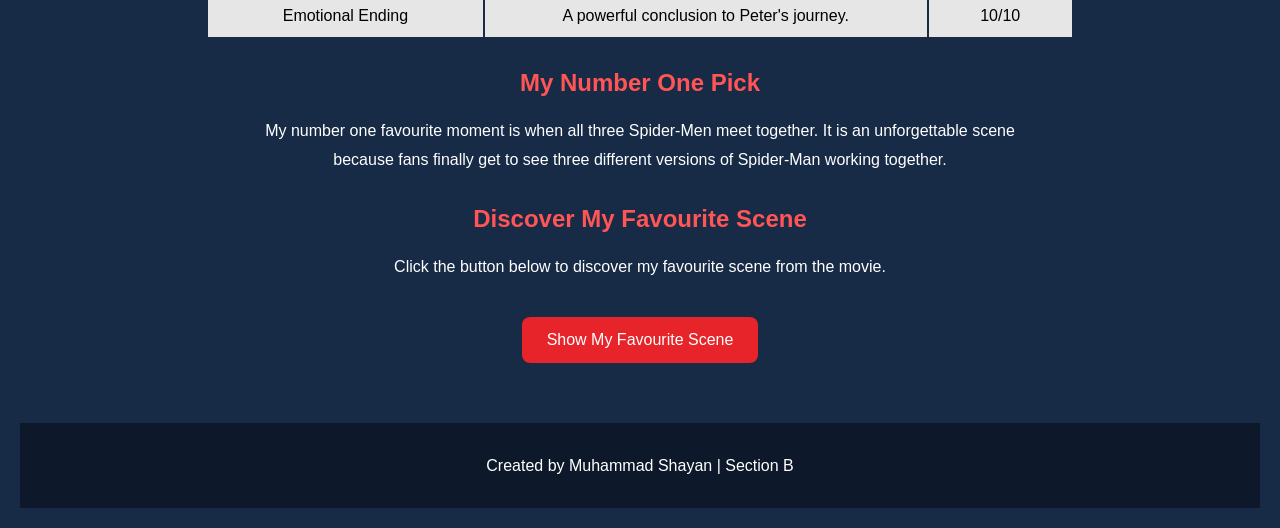
<file: B_26i3068_lab11/Movie_fanpage/toppicks.html>
<!DOCTYPE html>
<html lang="en">

<head>
    <meta charset="UTF-8">
    <meta name="viewport" content="width=device-width, initial-scale=1.0">

    <title>Top Picks | Spider-Man: No Way Home</title>

    <link rel="stylesheet" href="style.css">
</head>

<body>

    <!-- Header -->
    <header>
        <h1>SPIDER-MAN: NO WAY HOME</h1>
        <h2>My Top Picks</h2>
    </header>

    <!-- Navigation Bar -->
    <nav>
        <a href="index.html">Home</a>
        <a href="toppicks.html">Top Picks</a>
        <a href="reviews.html">Reviews</a>
        <a href="about.html">About</a>
    </nav>

    <main>

        <!-- Introduction -->
        <h2>Welcome to My Top Picks</h2>

        <p>
            Spider-Man: No Way Home is one of my favourite
            superhero movies. It has amazing characters,
            exciting action scenes and emotional moments.
            Here are my personal top picks from the movie.
        </p>

        <!-- Favourite Characters -->
        <h2>My Top 5 Favourite Characters</h2>

        <h3>1. Peter Parker (Spider-Man)</h3>

        <p>
            Peter Parker is the main character of the movie.
            He is brave, caring and always tries to protect
            the people he loves. His journey makes the movie
            exciting and emotional.
        </p>

        <h3>2. Doctor Strange</h3>

        <p>
            Doctor Strange is a powerful sorcerer who helps
            Peter Parker. His magical spell accidentally
            creates a multiverse problem.
        </p>

        <h3>3. Green Goblin</h3>

        <p>
            Green Goblin is one of the most dangerous villains
            in the movie. His personality and actions make
            him a memorable enemy for Spider-Man.
        </p>

        <h3>4. MJ</h3>

        <p>
            MJ is Peter Parker's girlfriend. She supports
            Peter during difficult situations and plays
            an important role in his life.
        </p>

        <h3>5. Ned Leeds</h3>

        <p>
            Ned is Peter's best friend. He brings humour
            and friendship to the story and helps Peter
            during his adventure.
        </p>


        <!-- Best Movie Moments -->
        <h2>Best Movie Moments</h2>

        <p>
            These are some of the most exciting and memorable
            moments from Spider-Man: No Way Home.
        </p>

        <ul>
            <li>Doctor Strange's spell goes wrong.</li>

            <li>The return of villains from previous
                Spider-Man movies.</li>

            <li>All three Spider-Men meet for the first time.</li>

            <li>Spider-Man faces Green Goblin.</li>

            <li>The final battle to save the multiverse.</li>

            <li>The emotional ending of the movie.</li>
        </ul>


        <!-- Memorable Scenes -->
        <h2>My Most Memorable Scenes</h2>

        <table border="1">

            <tr>
                <th>Scene</th>
                <th>Why I Like It</th>
                <th>My Rating</th>
            </tr>

            <tr>
                <td>Doctor Strange's Spell</td>
                <td>It introduces the multiverse problem.</td>
                <td>9/10</td>
            </tr>

            <tr>
                <td>Green Goblin's Return</td>
                <td>It creates excitement and suspense.</td>
                <td>9/10</td>
            </tr>

            <tr>
                <td>Three Spider-Men Meet</td>
                <td>An unforgettable moment for fans.</td>
                <td>10/10</td>
            </tr>

            <tr>
                <td>Final Battle</td>
                <td>Full of action and emotion.</td>
                <td>10/10</td>
            </tr>

            <tr>
                <td>Emotional Ending</td>
                <td>A powerful conclusion to Peter's journey.</td>
                <td>10/10</td>
            </tr>

        </table>


        <!-- Number One Pick -->
        <h2>My Number One Pick</h2>

        <p>
            My number one favourite moment is when all three
            Spider-Men meet together. It is an unforgettable
            scene because fans finally get to see three
            different versions of Spider-Man working together.
        </p>

        <!-- JavaScript Button -->
        <h2>Discover My Favourite Scene</h2>

        <p>
            Click the button below to discover my favourite
            scene from the movie.
        </p>

        <button onclick="showFavouriteScene()">
            Show My Favourite Scene
        </button>

    </main>


    <!-- Footer -->
    <footer>
        <p>Created by Muhammad Shayan | Section B</p>
    </footer>


    <!-- JavaScript -->
    <script>

        function showFavouriteScene() {

            alert(
                "My favourite scene is when all three Spider-Men meet together!"
            );

        }

    </script>

</body>
</html>
</file>
<file: B_26i3068_lab11/Movie_fanpage/style.css>
/*
Name: Muhammad Shayan
Roll Number: i263068
Section: B
Theme: Movie Fan Page
*/

body {
    background-color: #172A46;
    color: white;
    font-family: Arial, sans-serif;
    text-align: center;
    margin: 0;
    padding: 20px;
}

/* Main heading */
h1 {
    color: #E62429;
    font-size: 35px;
    margin-top: 20px;
}

h2 {
    color: #FF5555;
    margin-top: 30px;
}

p {
    font-size: 16px;
    line-height: 1.6;
    margin: 15px auto;
    max-width: 800px;
}

img {
    width: 300px;
    border: 4px solid white;
    border-radius: 12px;
    margin: 20px;
}

ul {
    display: inline-block;
    text-align: left;
    line-height: 2;
    font-size: 16px;
}

table {
    width: 70%;
    margin: 20px auto;
    border-collapse: collapse;
    background-color: white;
    color: black;
}

th, td {
    border: 2px solid #172A46;
    padding: 12px;
    font-size: 16px;
}

th {
    background-color: #E62429;
    color: white;
}

tr:nth-child(even) {
    background-color: #E6E6E6;
}

button {
    background-color: #E62429;
    color: white;
    padding: 14px 25px;
    border: none;
    border-radius: 8px;
    font-size: 16px;
    cursor: pointer;
    margin: 20px;
}

button:hover {
    background-color: #A50000;
}

footer {
    margin-top: 40px;
    padding: 15px;
    background-color: #0D192B;
    color: white;
}

/* Top Picks Page Styling */

main h3 {
    color: #581215;
    font-size: 21px;
    margin-top: 35px;
}

main ul {
    display: inline-block;
    text-align: left;
    line-height: 2;
    max-width: 800px;
}

/* Reviews Page Styling */

main h3 {
    color: #E62429;
    font-size: 21px;
    margin-top: 25px;
}

main table {
    width: 70%;
    margin: 20px auto;
}

main p {
    line-height: 1.8;
}
</file>
<file: style.css>
/*
Name: Muhammad Shayan
Roll Number: i263068
Section: B
Theme: Movie Fan Page
*/

body {
    background-color: #172A46;
    color: white;
    font-family: Arial, sans-serif;
    text-align: center;
    margin: 0;
    padding: 20px;
}

/* Main heading */
h1 {
    color: #E62429;
    font-size: 35px;
    margin-top: 20px;
}

h2 {
    color: #FF5555;
    margin-top: 30px;
}

p {
    font-size: 16px;
    line-height: 1.6;
    margin: 15px auto;
    max-width: 800px;
}

img {
    width: 300px;
    border: 4px solid white;
    border-radius: 12px;
    margin: 20px;
}

ul {
    display: inline-block;
    text-align: left;
    line-height: 2;
    font-size: 16px;
}

table {
    width: 70%;
    margin: 20px auto;
    border-collapse: collapse;
    background-color: white;
    color: black;
}

th, td {
    border: 2px solid #172A46;
    padding: 12px;
    font-size: 16px;
}

th {
    background-color: #E62429;
    color: white;
}

tr:nth-child(even) {
    background-color: #E6E6E6;
}

button {
    background-color: #E62429;
    color: white;
    padding: 14px 25px;
    border: none;
    border-radius: 8px;
    font-size: 16px;
    cursor: pointer;
    margin: 20px;
}

button:hover {
    background-color: #A50000;
}

footer {
    margin-top: 40px;
    padding: 15px;
    background-color: #0D192B;
    color: white;
}

/* Top Picks Page Styling */

main h3 {
    color: #581215;
    font-size: 21px;
    margin-top: 35px;
}

main ul {
    display: inline-block;
    text-align: left;
    line-height: 2;
    max-width: 800px;
}

/* Reviews Page Styling */

main h3 {
    color: #E62429;
    font-size: 21px;
    margin-top: 25px;
}

main table {
    width: 70%;
    margin: 20px auto;
}

main p {
    line-height: 1.8;
}
</file>
